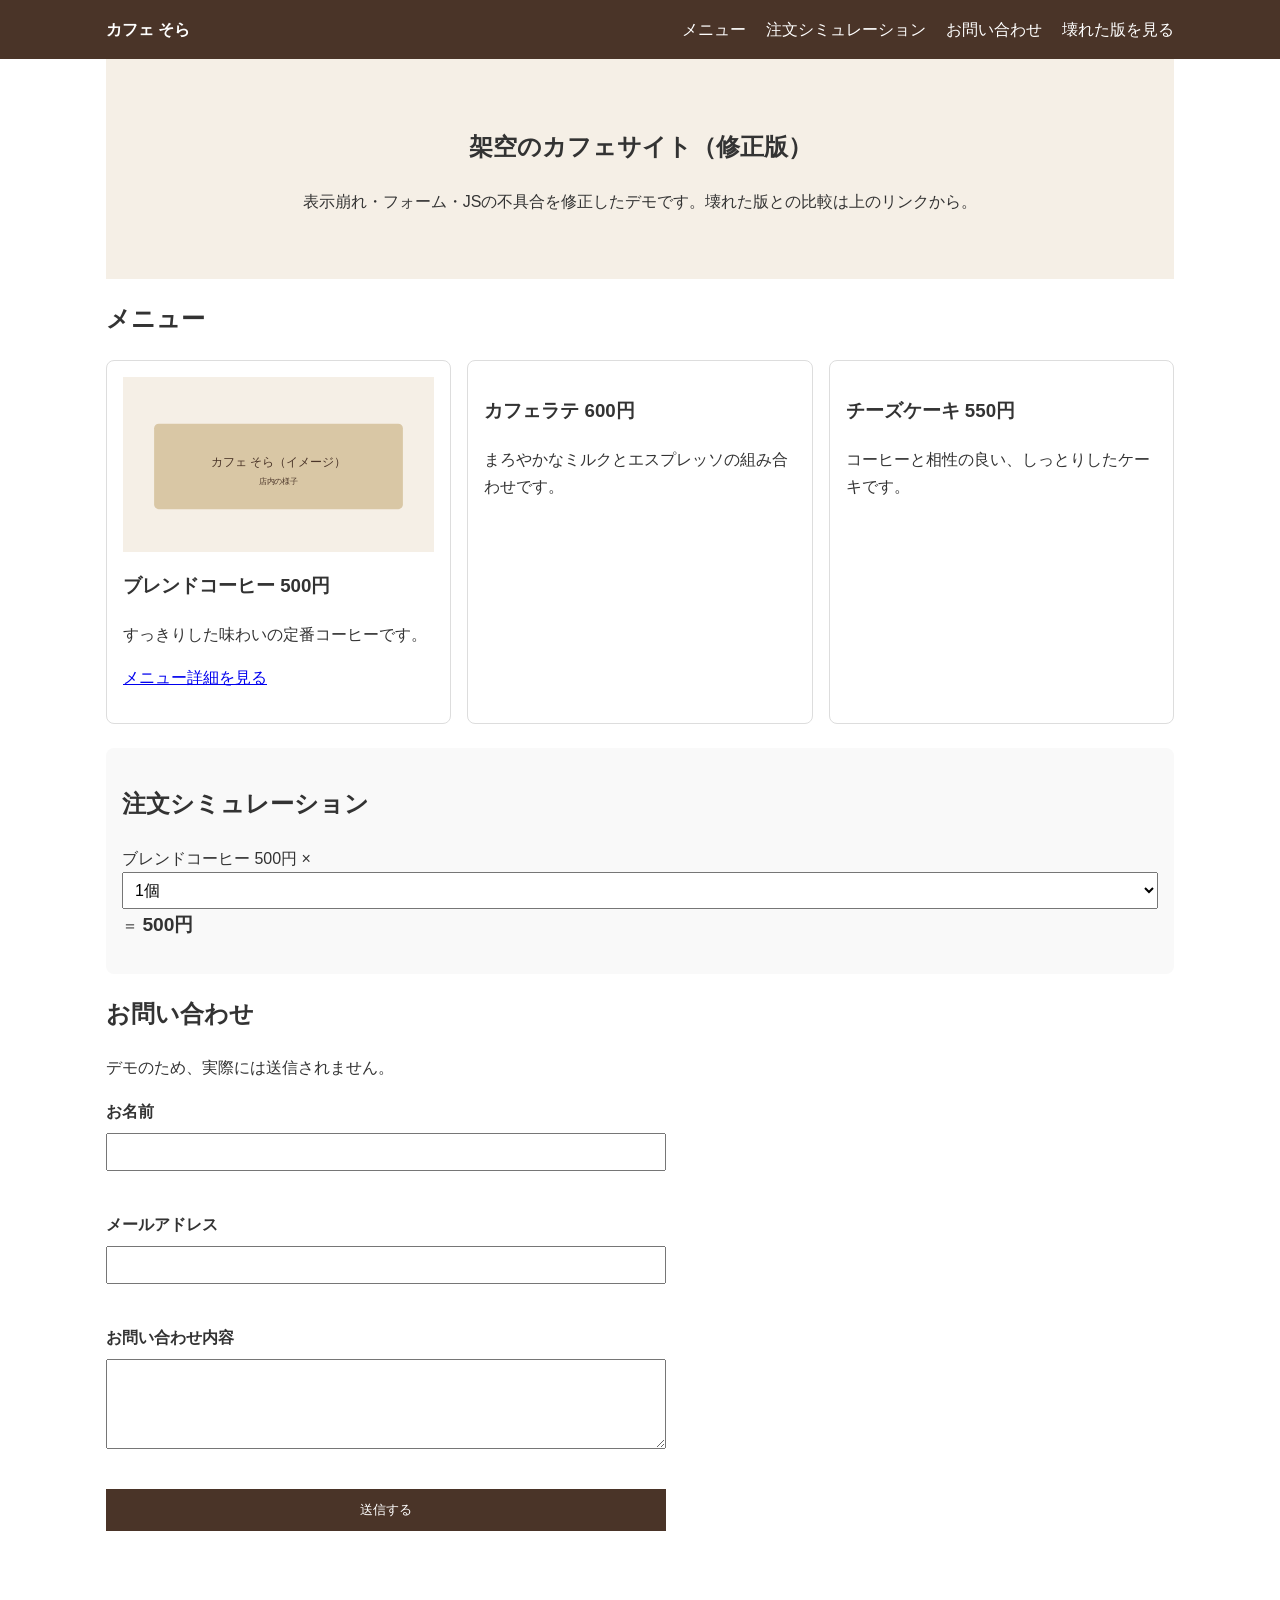
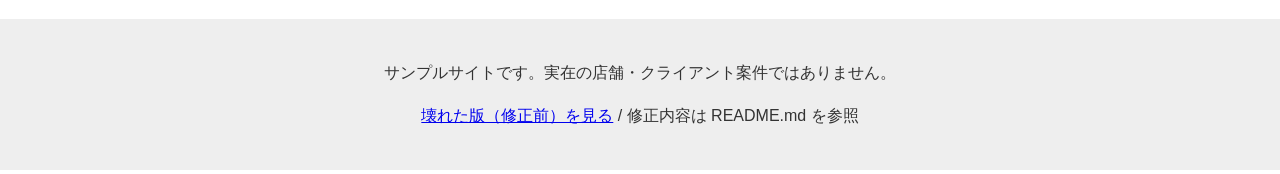
<file: index.html>
<!DOCTYPE html>
<html lang="ja">
<head>
<meta charset="UTF-8">
<meta name="viewport" content="width=device-width, initial-scale=1.0">
<title>カフェ そら | 修正版デモ</title>
<link rel="stylesheet" href="css/style.css">
</head>
<body>
<header>
  <div class="header-inner wrap">
    <a href="index.html"><strong>カフェ そら</strong></a>
    <button id="menuButton" type="button" aria-expanded="false" aria-controls="navList">メニュー</button>
    <nav aria-label="メインナビゲーション">
      <ul id="navList">
        <li><a href="#menu">メニュー</a></li>
        <li><a href="#order">注文シミュレーション</a></li>
        <li><a href="#contact">お問い合わせ</a></li>
        <li><a href="broken.html">壊れた版を見る</a></li>
      </ul>
    </nav>
  </div>
</header>

<main class="wrap">
  <section class="hero">
    <h1>架空のカフェサイト（修正版）</h1>
    <p>表示崩れ・フォーム・JSの不具合を修正したデモです。壊れた版との比較は上のリンクから。</p>
  </section>

  <section id="menu">
    <h2>メニュー</h2>
    <div class="cards">
      <article class="card">
        <img src="images/cafe.svg" alt="店内の様子（イメージ）">
        <h3>ブレンドコーヒー 500円</h3>
        <p>すっきりした味わいの定番コーヒーです。</p>
        <p><a href="#menu">メニュー詳細を見る</a></p>
      </article>
      <article class="card">
        <h3>カフェラテ 600円</h3>
        <p>まろやかなミルクとエスプレッソの組み合わせです。</p>
      </article>
      <article class="card">
        <h3>チーズケーキ 550円</h3>
        <p>コーヒーと相性の良い、しっとりしたケーキです。</p>
      </article>
    </div>
  </section>

  <section id="order" class="order">
    <h2>注文シミュレーション</h2>
    <p>ブレンドコーヒー 500円 ×
      <select id="qty" aria-label="数量">
        <option value="1">1個</option>
        <option value="2">2個</option>
        <option value="3">3個</option>
      </select>
      ＝ <strong><span id="total">500</span>円</strong>
    </p>
  </section>

  <section id="contact">
    <h2>お問い合わせ</h2>
    <p>デモのため、実際には送信されません。</p>
    <form id="contactForm" novalidate>
      <label for="name">お名前</label>
      <input id="name" type="text" autocomplete="name">
      <p class="error" id="nameError" aria-live="polite"></p>
      <label for="email">メールアドレス</label>
      <input id="email" type="text" autocomplete="email">
      <p class="error" id="emailError" aria-live="polite"></p>
      <label for="message">お問い合わせ内容</label>
      <textarea id="message" rows="4"></textarea>
      <p class="error" id="messageError" aria-live="polite"></p>
      <button type="submit">送信する</button>
      <p class="success" id="formResult" aria-live="polite"></p>
    </form>
  </section>
</main>

<footer>
  <p>サンプルサイトです。実在の店舗・クライアント案件ではありません。</p>
  <p><a href="broken.html">壊れた版（修正前）を見る</a> / 修正内容は README.md を参照</p>
</footer>
<script src="js/script.js"></script>
</body>
</html>
</file>
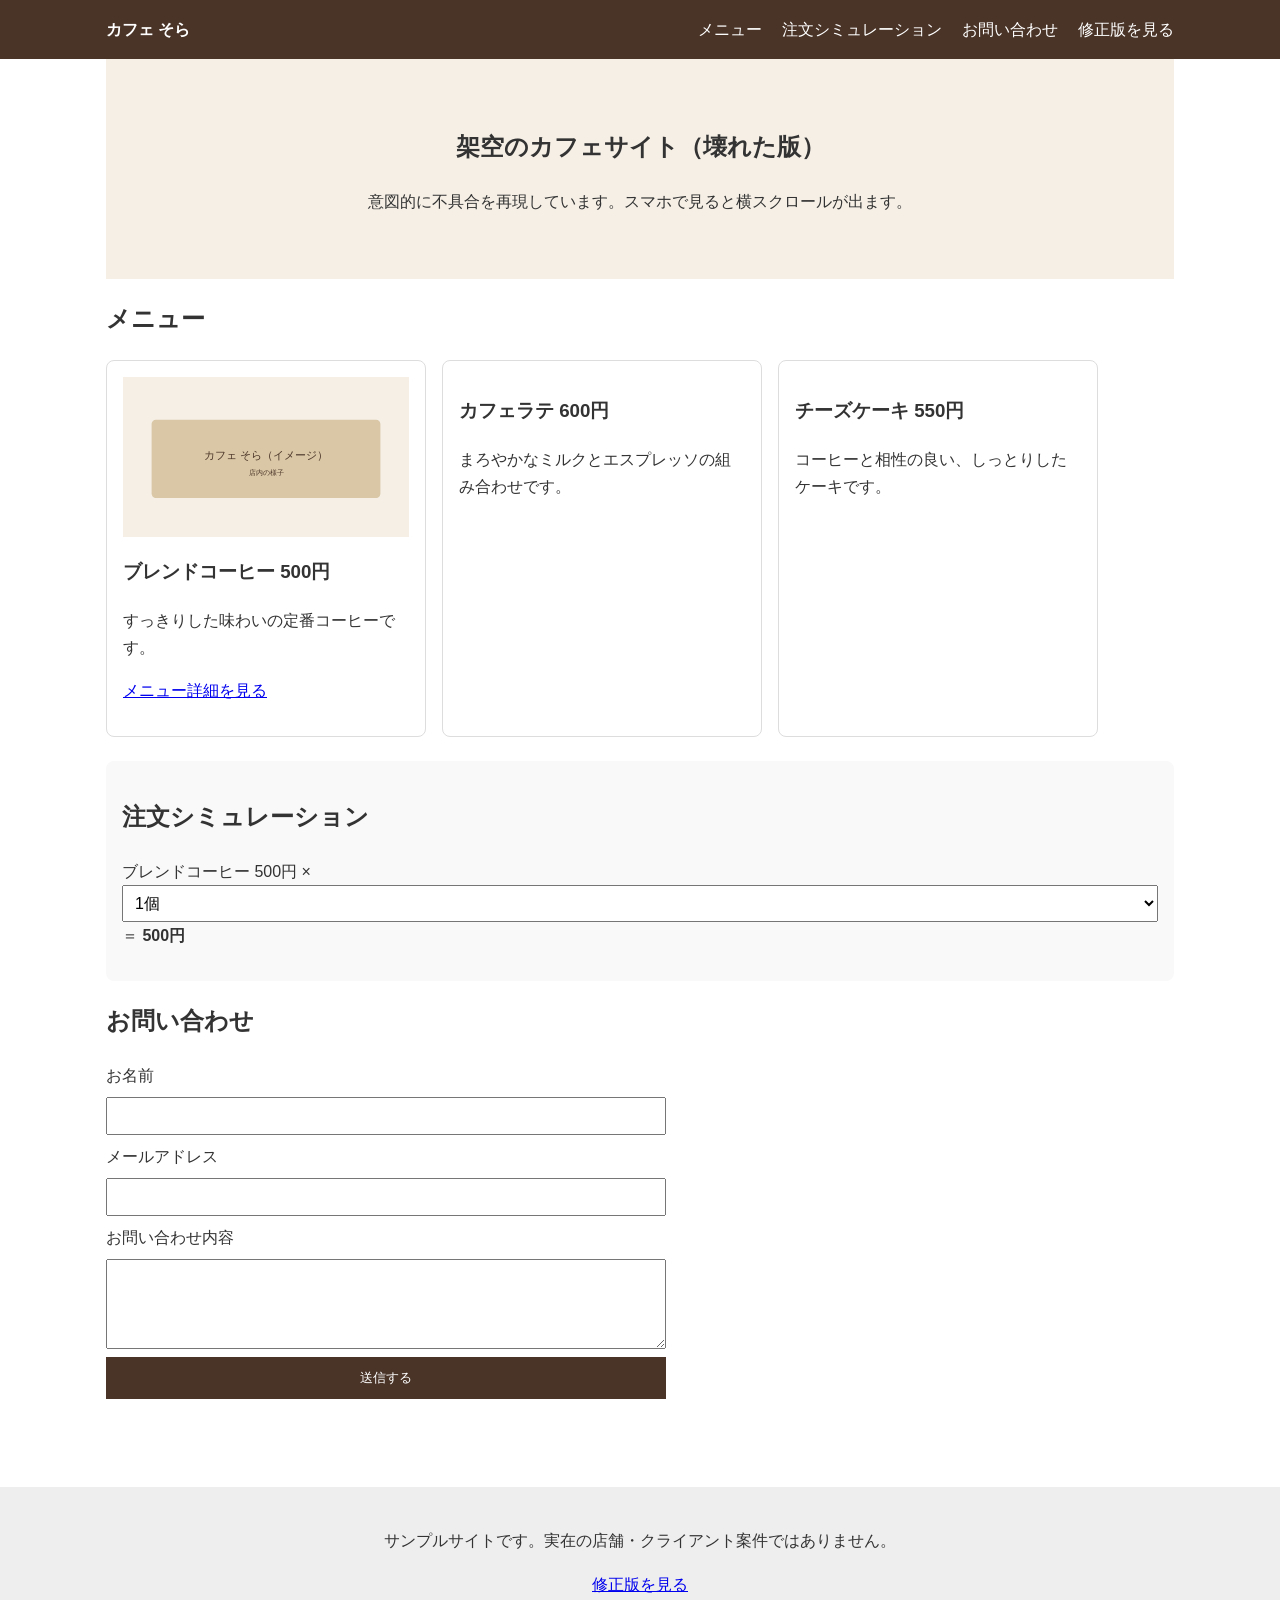
<file: broken.html>
<!DOCTYPE html>
<html lang="ja">
<head>
<meta charset="UTF-8">
<title>カフェ そら | 壊れた版デモ</title>
<link rel="stylesheet" href="css/broken.css">
</head>
<body>
<header>
  <div class="header-inner wrap">
    <a href="broken.html"><strong>カフェ そら</strong></a>
    <button id="menuButton" type="button">メニュー</button>
    <nav aria-label="メインナビゲーション">
      <ul id="navList">
        <li><a href="#menu">メニュー</a></li>
        <li><a href="#order">注文シミュレーション</a></li>
        <li><a href="#contact">お問い合わせ</a></li>
        <li><a href="index.html">修正版を見る</a></li>
      </ul>
    </nav>
  </div>
</header>

<main class="wrap">
  <section class="hero">
    <h1>架空のカフェサイト（壊れた版）</h1>
    <p>意図的に不具合を再現しています。スマホで見ると横スクロールが出ます。</p>
  </section>

  <section id="menu">
    <h2>メニュー</h2>
    <div class="cards">
      <article class="card">
        <img src="images/cafe.svg" alt="">
        <h3>ブレンドコーヒー 500円</h3>
        <p>すっきりした味わいの定番コーヒーです。</p>
        <p><a href="menu.html">メニュー詳細を見る</a></p>
      </article>
      <article class="card">
        <h3>カフェラテ 600円</h3>
        <p>まろやかなミルクとエスプレッソの組み合わせです。</p>
      </article>
      <article class="card">
        <h3>チーズケーキ 550円</h3>
        <p>コーヒーと相性の良い、しっとりしたケーキです。</p>
      </article>
    </div>
  </section>

  <section id="order" class="order">
    <h2>注文シミュレーション</h2>
    <p>ブレンドコーヒー 500円 ×
      <select id="qty" aria-label="数量">
        <option value="1">1個</option>
        <option value="2">2個</option>
        <option value="3">3個</option>
      </select>
      ＝ <strong><span id="total">500</span>円</strong>
    </p>
  </section>

  <section id="contact">
    <h2>お問い合わせ</h2>
    <form id="contactForm">
      <label for="name">お名前</label>
      <input id="name" type="text">
      <label for="email">メールアドレス</label>
      <input id="email" type="text">
      <label for="message">お問い合わせ内容</label>
      <textarea id="message" rows="4"></textarea>
      <button type="submit">送信する</button>
      <p id="formResult"></p>
    </form>
  </section>
</main>

<footer>
  <p>サンプルサイトです。実在の店舗・クライアント案件ではありません。</p>
  <p><a href="index.html">修正版を見る</a></p>
</footer>
<script src="js/broken.js"></script>
</body>
</html>
</file>
<file: css/style.css>
* { box-sizing: border-box; }
body { margin: 0; font-family: sans-serif; color: #333; line-height: 1.7; }
.wrap { max-width: 1100px; width: 100%; margin: 0 auto; padding: 0 16px; }
header { background: #4a3428; color: #fff; }
.header-inner { display: flex; justify-content: space-between; align-items: center; padding: 16px; }
header a { color: #fff; text-decoration: none; }
nav ul { display: flex; gap: 20px; list-style: none; margin: 0; padding: 0; }
#menuButton { display: none; background: #fff; color: #4a3428; border: 0; padding: 8px 12px; cursor: pointer; }
.hero { background: #f5efe6; padding: 48px 16px; text-align: center; }
.cards { display: flex; flex-wrap: wrap; gap: 16px; }
.card { flex: 1 1 280px; border: 1px solid #ddd; border-radius: 8px; padding: 16px; }
.card img { width: 100%; height: auto; display: block; }
.order { background: #f9f9f9; border-radius: 8px; padding: 16px; margin-top: 24px; }
.order strong { font-size: 1.2em; }
form { display: grid; gap: 8px; max-width: 560px; }
label { font-weight: bold; }
input, textarea, select { width: 100%; padding: 8px; font-size: 16px; }
button[type="submit"] { background: #4a3428; color: #fff; border: 0; padding: 12px; cursor: pointer; }
.error { color: #c00; margin: 0; min-height: 1.5em; }
.success { color: #1a7a2e; font-weight: bold; }
footer { background: #eee; padding: 24px 16px; margin-top: 48px; text-align: center; }

@media (max-width: 768px) {
  #menuButton { display: block; }
  nav ul { display: none; flex-direction: column; gap: 8px; padding: 12px 0; }
  nav ul.open { display: flex; }
  .header-inner { flex-wrap: wrap; }
  .cards { flex-direction: column; }
}
</file>
<file: css/broken.css>
/* 壊れた版（意図的な不具合あり）。修正版は css/style.css を参照。 */
* { box-sizing: border-box; }
body { margin: 0; font-family: sans-serif; color: #333; line-height: 1.7; }
.wrap { width: 1100px; margin: 0 auto; padding: 0 16px; }
header { background: #4a3428; color: #fff; }
.header-inner { display: flex; justify-content: space-between; align-items: center; padding: 16px; }
header a { color: #fff; text-decoration: none; }
nav ul { display: flex; gap: 20px; list-style: none; margin: 0; padding: 0; }
#menuButton { display: none; background: #fff; color: #4a3428; border: 0; padding: 8px 12px; cursor: pointer; }
.hero { background: #f5efe6; padding: 48px 16px; text-align: center; }
.cards { display: flex; gap: 16px; }
.card { flex: 0 0 320px; border: 1px solid #ddd; border-radius: 8px; padding: 16px; }
.card img { width: 100%; height: auto; display: block; }
.order { background: #f9f9f9; border-radius: 8px; padding: 16px; margin-top: 24px; }
form { display: grid; gap: 8px; max-width: 560px; }
input, textarea, select { width: 100%; padding: 8px; font-size: 16px; }
button[type="submit"] { background: #4a3428; color: #fff; border: 0; padding: 12px; cursor: pointer; }
footer { background: #eee; padding: 24px 16px; margin-top: 48px; text-align: center; }
</file>
